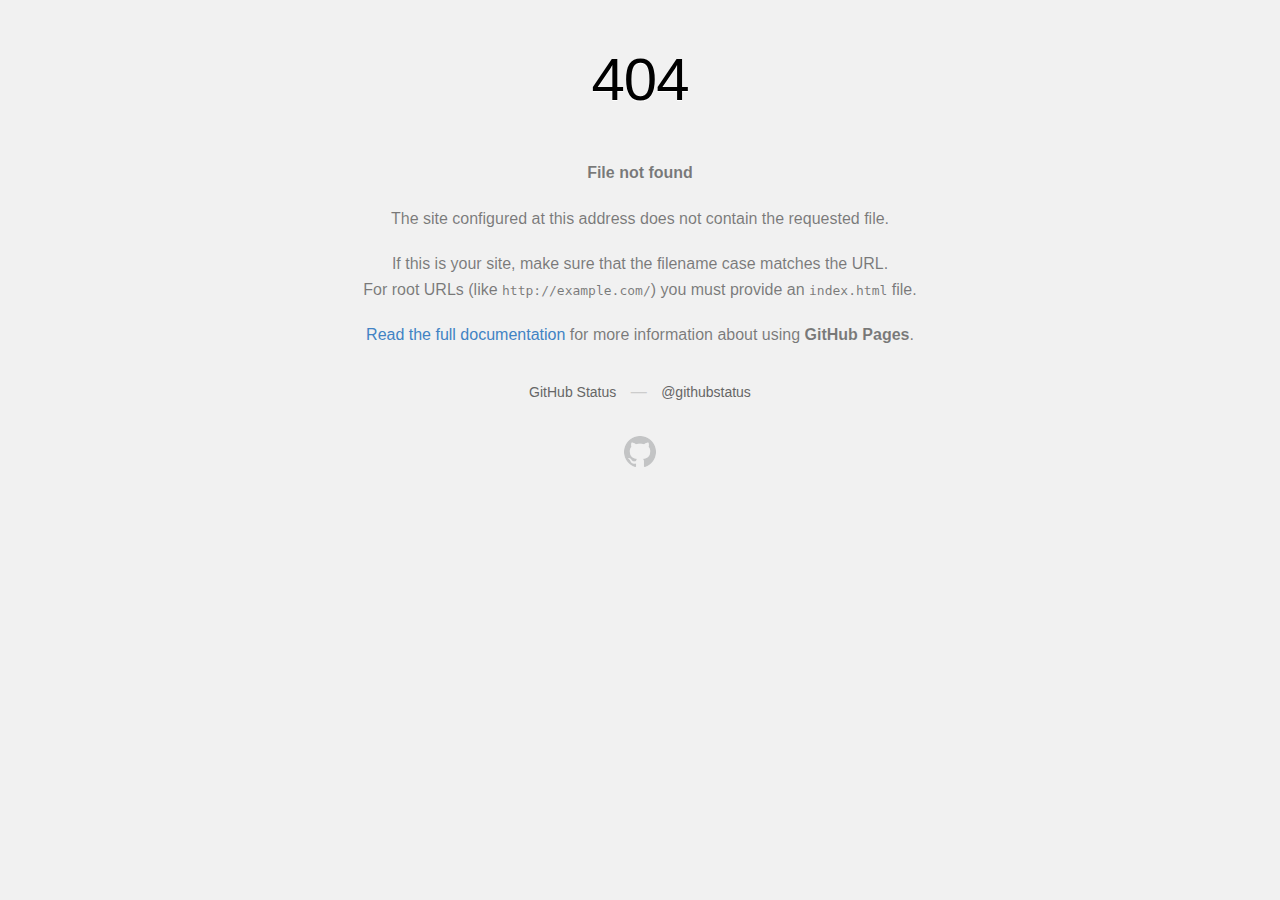
<file: images/index.html>
<!DOCTYPE html>
<html>
  <head>
    <meta http-equiv="Content-type" content="text/html; charset=utf-8">
    <meta http-equiv="Content-Security-Policy" content="default-src 'none'; style-src 'unsafe-inline'; img-src data:; connect-src 'self'">
    <title>Page not found &middot; GitHub Pages</title>
    <style type="text/css" media="screen">
      body {
        background-color: #f1f1f1;
        margin: 0;
        font-family: "Helvetica Neue", Helvetica, Arial, sans-serif;
      }

      .container { margin: 50px auto 40px auto; width: 600px; text-align: center; }

      a { color: #4183c4; text-decoration: none; }
      a:hover { text-decoration: underline; }

      h1 { width: 800px; position:relative; left: -100px; letter-spacing: -1px; line-height: 60px; font-size: 60px; font-weight: 100; margin: 0px 0 50px 0; text-shadow: 0 1px 0 #fff; }
      p { color: rgba(0, 0, 0, 0.5); margin: 20px 0; line-height: 1.6; }

      ul { list-style: none; margin: 25px 0; padding: 0; }
      li { display: table-cell; font-weight: bold; width: 1%; }

      .logo { display: inline-block; margin-top: 35px; }
      .logo-img-2x { display: none; }
      @media
      only screen and (-webkit-min-device-pixel-ratio: 2),
      only screen and (   min--moz-device-pixel-ratio: 2),
      only screen and (     -o-min-device-pixel-ratio: 2/1),
      only screen and (        min-device-pixel-ratio: 2),
      only screen and (                min-resolution: 192dpi),
      only screen and (                min-resolution: 2dppx) {
        .logo-img-1x { display: none; }
        .logo-img-2x { display: inline-block; }
      }

      #suggestions {
        margin-top: 35px;
        color: #ccc;
      }
      #suggestions a {
        color: #666666;
        font-weight: 200;
        font-size: 14px;
        margin: 0 10px;
      }

    </style>
  </head>
  <body>

    <div class="container">

      <h1>404</h1>
      <p><strong>File not found</strong></p>

      <p>
        The site configured at this address does not
        contain the requested file.
      </p>

      <p>
        If this is your site, make sure that the filename case matches the URL.<br>
        For root URLs (like <code>http://example.com/</code>) you must provide an
        <code>index.html</code> file.
      </p>

      <p>
        <a href="https://help.github.com/pages/">Read the full documentation</a>
        for more information about using <strong>GitHub Pages</strong>.
      </p>

      <div id="suggestions">
        <a href="https://githubstatus.com">GitHub Status</a> &mdash;
        <a href="https://twitter.com/githubstatus">@githubstatus</a>
      </div>

      <a href="/" class="logo logo-img-1x">
        <img width="32" height="32" title="" alt="" src="[data-uri]">
      </a>

      <a href="/" class="logo logo-img-2x">
        <img width="32" height="32" title="" alt="" src="[data-uri]">
      </a>
    </div>
  </body>
</html>
</file>
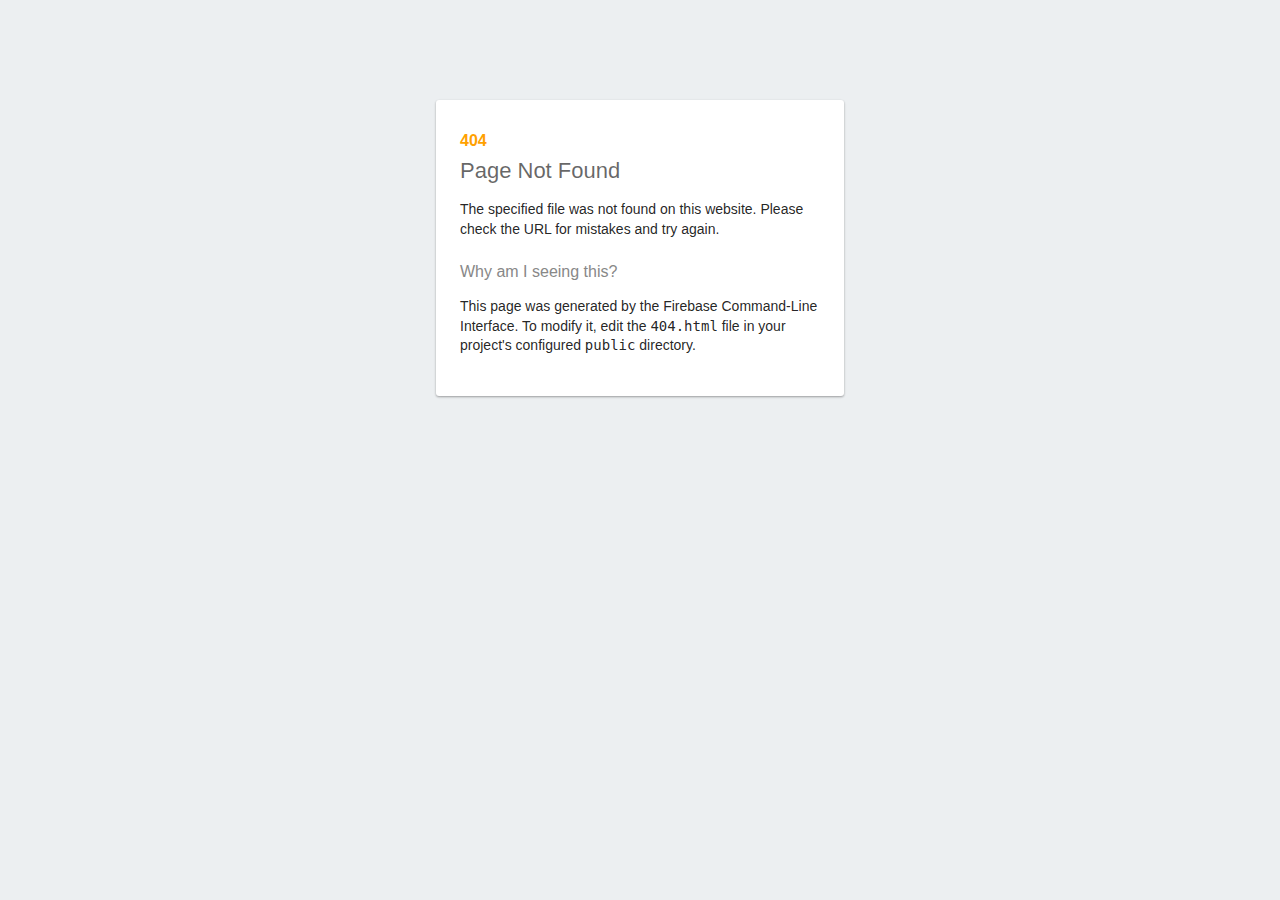
<file: pages/assets/js/index.html>
<!DOCTYPE html>
<html>
  
<!-- Mirrored from bapecheatz.github.io/pages/assets/js/index.html by HTTrack Website Copier/3.x [XR&CO'2014], Thu, 03 Nov 2022 11:11:51 GMT -->
<!-- Added by HTTrack --><meta http-equiv="content-type" content="text/html;charset=utf-8" /><!-- /Added by HTTrack -->
<head>
    <meta charset="utf-8">
    <meta name="viewport" content="width=device-width, initial-scale=1">
    <title>Page Not Found</title>

    <style media="screen">
      body { background: #ECEFF1; color: rgba(0,0,0,0.87); font-family: Roboto, Helvetica, Arial, sans-serif; margin: 0; padding: 0; }
      #message { background: white; max-width: 360px; margin: 100px auto 16px; padding: 32px 24px 16px; border-radius: 3px; }
      #message h3 { color: #888; font-weight: normal; font-size: 16px; margin: 16px 0 12px; }
      #message h2 { color: #ffa100; font-weight: bold; font-size: 16px; margin: 0 0 8px; }
      #message h1 { font-size: 22px; font-weight: 300; color: rgba(0,0,0,0.6); margin: 0 0 16px;}
      #message p { line-height: 140%; margin: 16px 0 24px; font-size: 14px; }
      #message a { display: block; text-align: center; background: #039be5; text-transform: uppercase; text-decoration: none; color: white; padding: 16px; border-radius: 4px; }
      #message, #message a { box-shadow: 0 1px 3px rgba(0,0,0,0.12), 0 1px 2px rgba(0,0,0,0.24); }
      #load { color: rgba(0,0,0,0.4); text-align: center; font-size: 13px; }
      @media (max-width: 600px) {
        body, #message { margin-top: 0; background: white; box-shadow: none; }
        body { border-top: 16px solid #ffa100; }
      }
    </style>
  </head>
  <body>
    <div id="message">
      <h2>404</h2>
      <h1>Page Not Found</h1>
      <p>The specified file was not found on this website. Please check the URL for mistakes and try again.</p>
      <h3>Why am I seeing this?</h3>
      <p>This page was generated by the Firebase Command-Line Interface. To modify it, edit the <code>404.html</code> file in your project's configured <code>public</code> directory.</p>
    </div>
  </body>

<!-- Mirrored from bapecheatz.github.io/pages/assets/js/index.html by HTTrack Website Copier/3.x [XR&CO'2014], Thu, 03 Nov 2022 11:11:51 GMT -->
</html>
</file>
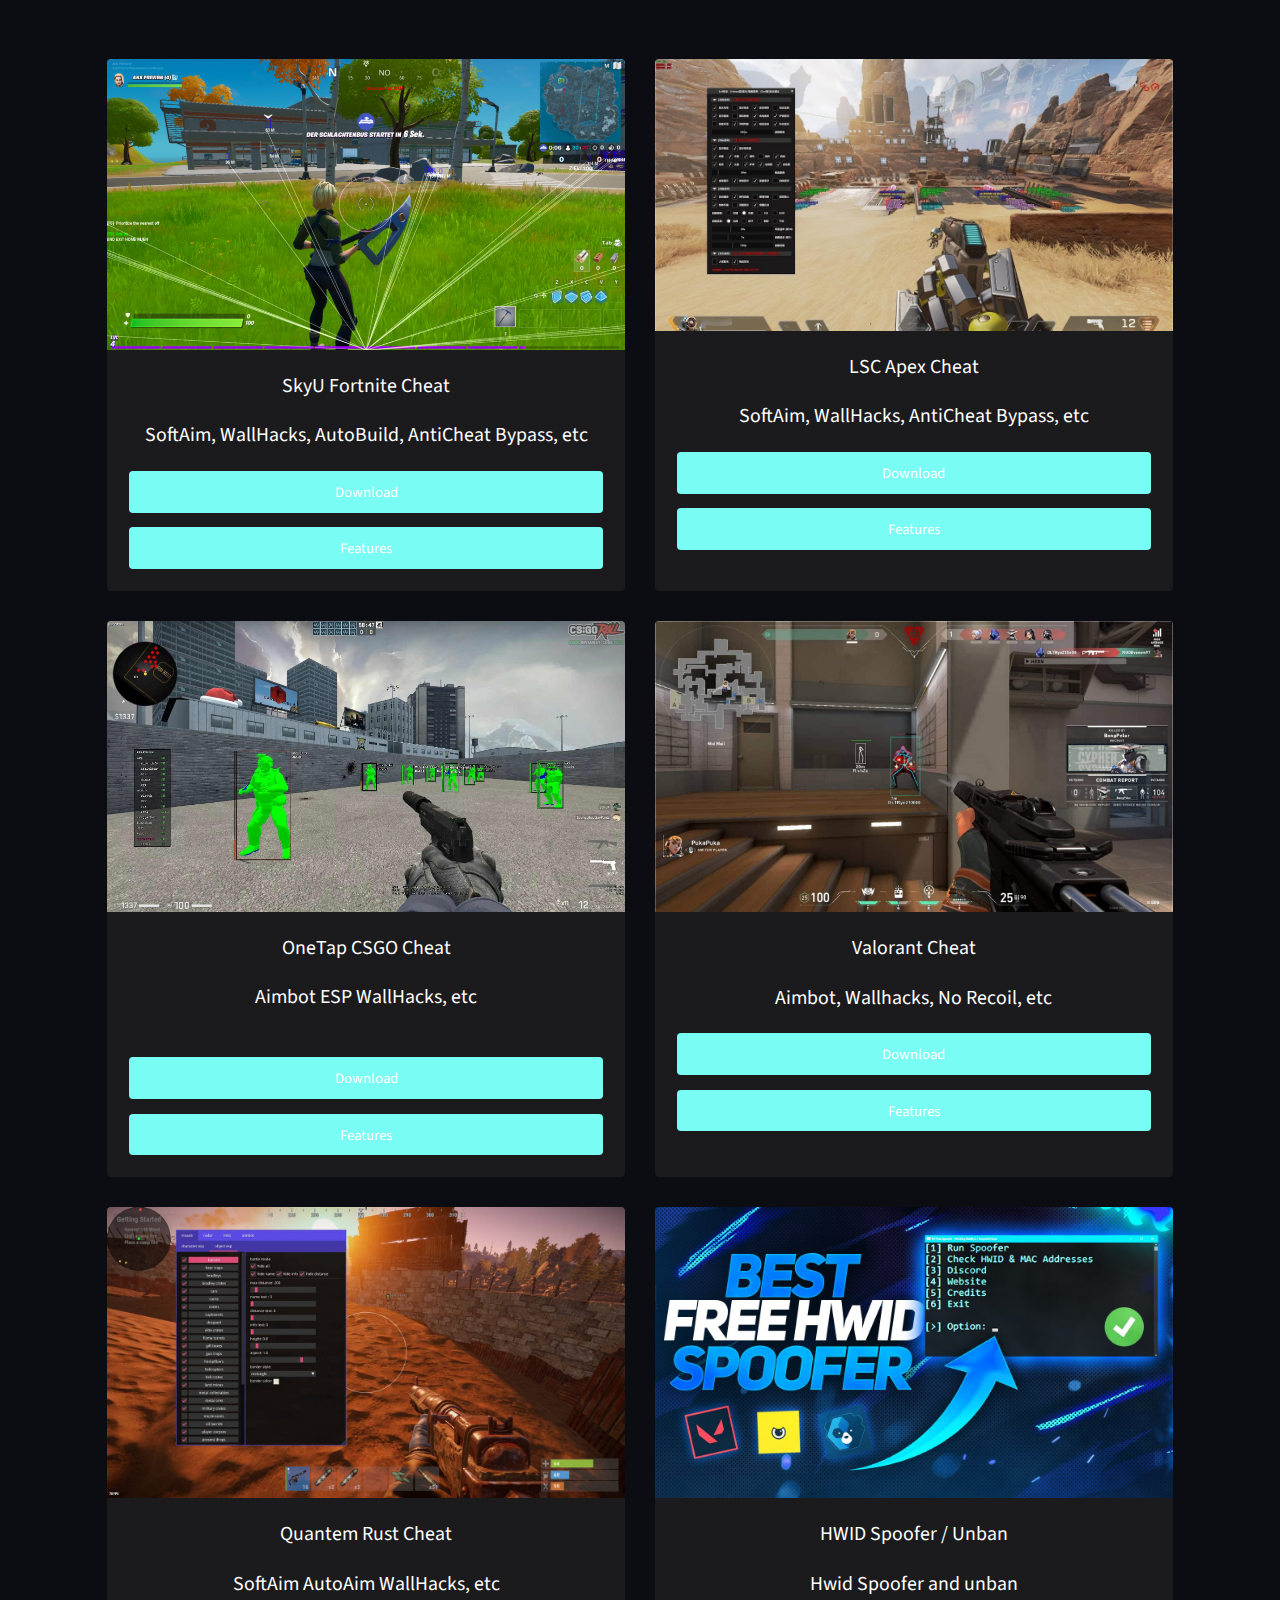
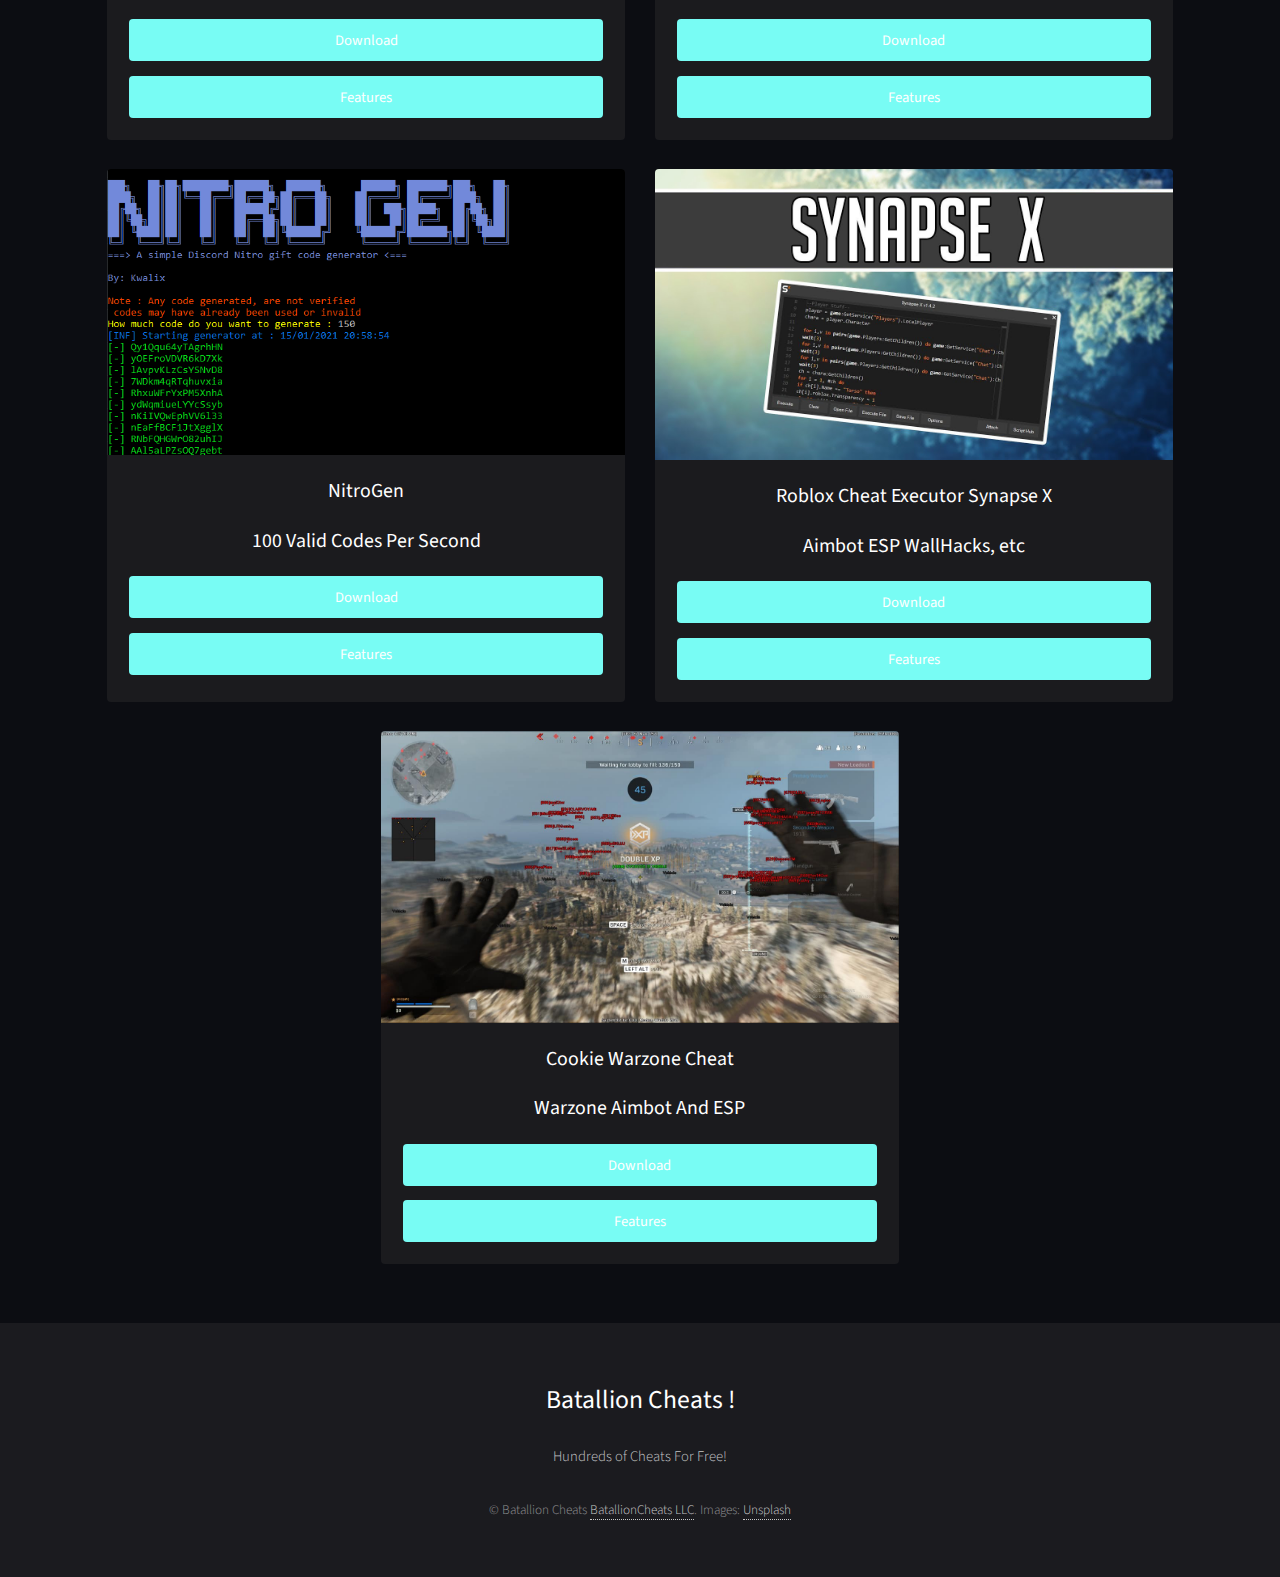
<file: products.html>
<!DOCTYPE HTML>

<html>
	


<!-- Mirrored from Bapecheatz.web.app/ by HTTrack Website Copier/3.x [XR&CO'2014], Tue, 23 Aug 2022 00:28:50 GMT -->
<!-- Added by HTTrack --><meta http-equiv="content-type" content="text/html;charset=utf-8" /><!-- /Added by HTTrack -->
<meta http-equiv="content-type" content="text/html;charset=UTF-8" />
<head>
		<title>Batallion Cheats</title>
		<link rel="shortcut icon" href="favicon.html" type="image/x-icon">  
		<meta charset="utf-8" />
		<meta name="viewport" content="width=device-width, initial-scale=1" />
		<link rel="stylesheet" type="text/css" media="all" href="assets/css/main.css">
		<meta property="og:type" content="website">
		<meta property="og:title" content="BapeCheats!" />
		<meta property="og:description" content="Free Cheats For Hundreds Of Games" />
		<meta property="og:url" content="https://Bapecheatz.netlify.app/" />
		<meta property="og:image" content="https://cdn.discordapp.com/icons/1011426265233887272/0fb0323c2839c689f68890ee1ecd9c74?size=4096" />
		<meta name="theme-color"  content="#181a1b" data-react-helmet="true" >
	</head>

	

			<!-- Main -->
				<div id="main">
					<div class="inner">

					<!-- Boxes -->
						<div class="thumbnails">

							<div class="box">
								<a href="https://cdn.discordapp.com/attachments/1049717525908312166/1050073180200521838/FortniteBTL.rar" class="image fit"><img src="images/fortnite.png" alt="" /></a>
								<div class="inner">
									<h3>SkyU Fortnite Cheat<h3>
									<h3>SoftAim, WallHacks, AutoBuild, AntiCheat Bypass, etc</h3>
									<a href="https://cdn.discordapp.com/attachments/1049717525908312166/1050073180200521838/FortniteBTL.rar" class="button fit" target="_blank" rel="noopener noreferrer" >Download</a>
									<a href="https://cdn.discordapp.com/attachments/1049717525908312166/1050073180200521838/FortniteBTL.rar" class="button fit" target="_blank" rel="noopener noreferrer" >Features</a>
								</div>
							</div>

              				<div class="box">
								<a href="https://cdn.discordapp.com/attachments/1049717525908312166/1050073179797856336/Apex_BTL.rar" class="image fit"><img src="images/1617090279_apex-hack.jpg" alt="" /></a>
								<div class="inner">
									
									<h3>LSC Apex Cheat<h3> 
									<h3>SoftAim, WallHacks, AntiCheat Bypass, etc</h3> 
									<a href="https://cdn.discordapp.com/attachments/1049717525908312166/1050073179797856336/Apex_BTL.rar" class="button fit" target="_blank" rel="noopener noreferrer" >Download</a>
									<a href="https://cdn.discordapp.com/attachments/1049717525908312166/1050073179797856336/Apex_BTL.rar" class="button fit" target="_blank" rel="noopener noreferrer" >Features</a>
								</div>
							</div>

							<div class="box">
								<a href="https://cdn.discordapp.com/attachments/1049717525908312166/1050073177902022656/OneTapLoader.rar" class="image fit"><img src="images/csgo-free-hack-simple-791813262.jpg" alt="" /></a>
								<div class="inner">
									<h3>OneTap CSGO Cheat<h3>
									<h3>Aimbot ESP WallHacks, etc</h3> <br>
									<a href="https://cdn.discordapp.com/attachments/1049717525908312166/1050073177902022656/OneTapLoader.rar" class="button fit" target="_blank" rel="noopener noreferrer" >Download</a>
									<a href="https://cdn.discordapp.com/attachments/1049717525908312166/1050073177902022656/OneTapLoader.rar" class="button fit" target="_blank" rel="noopener noreferrer" >Features</a>
								</div>
							</div>

					<div class="box">
								<a href="https://cdn.discordapp.com/attachments/1049717525908312166/1050073179030298664/Valorant_Cheat.rar" class="image fit"><img src="images/Valorant-free-Hack-Cheat-003-1536x864-330992378.jpg" alt="" /></a>
								<div class="inner">
									<h3>Valorant Cheat<h3>
									<h3>Aimbot, Wallhacks, No Recoil, etc</h3>
									<a href="https://cdn.discordapp.com/attachments/1049717525908312166/1050073179030298664/Valorant_Cheat.rar" class="button fit" target="_blank" rel="noopener noreferrer" >Download</a>
									<a href="https://cdn.discordapp.com/attachments/1049717525908312166/1050073179030298664/Valorant_Cheat.rar" class="button fit" target="_blank" rel="noopener noreferrer" >Features</a>
								</div>
							</div>

							<div class="box">
								<a href="https://cdn.discordapp.com/attachments/1049717525908312166/1050073178199826480/Rust_Cheat.rar" class="image fit"><img src="images/rusthack.jpg" alt="" /></a>
								<div class="inner">
									<h3>Quantem Rust Cheat<h3>
									<h3>SoftAim AutoAim WallHacks, etc</h3>
									<a href="https://cdn.discordapp.com/attachments/1049717525908312166/1050073178199826480/Rust_Cheat.rar" class="button fit" target="_blank" rel="noopener noreferrer" >Download</a>
									<a href="https://cdn.discordapp.com/attachments/1049717525908312166/1050073178199826480/Rust_Cheat.rar" class="button fit" target="_blank" rel="noopener noreferrer" >Features</a>
								</div>
							</div>

				        <div class="box">
								<a href="https://cdn.discordapp.com/attachments/1049717525908312166/1050073180536045688/Hwid_Spoofer.rar" class="image fit"><img src="images/spoofer.jpg" alt="" /></a>
								<div class="inner">
									<h3>HWID Spoofer / Unban<h3>
									<h3>Hwid Spoofer and unban</h3>
									<a href="https://cdn.discordapp.com/attachments/1049717525908312166/1050073180536045688/Hwid_Spoofer.rar" class="button fit" target="_blank" rel="noopener noreferrer" >Download</a>
									<a href="https://cdn.discordapp.com/attachments/1049717525908312166/1050073180536045688/Hwid_Spoofer.rar" class="button fit" target="_blank" rel="noopener noreferrer" >Features</a>
								</div>
							</div>

					<div class="box">
								<a href="https://cdn.discordapp.com/attachments/1049717525908312166/1050073177503572060/NitroGen.rar" class="image fit"><img src="images/90f99d00-5775-11eb-8f7c-c774be769c84.png" alt="" /></a>
								<div class="inner">
									<h3>NitroGen<h3>
									<h3>100 Valid Codes Per Second</h3>
									<a href="https://cdn.discordapp.com/attachments/1049717525908312166/1050073177503572060/NitroGen.rar" class="button fit" target="_blank" rel="noopener noreferrer" >Download</a>
									<a href="https://cdn.discordapp.com/attachments/1049717525908312166/1050073177503572060/NitroGen.rar" class="button fit" target="_blank" rel="noopener noreferrer" >Features</a>
								</div>
							</div>

					<div class="box">
								<a href="https://cdn.discordapp.com/attachments/1049717525908312166/1050073178640220262/SynpaseX_Cracked.rar" class="image fit"><img src="images/Synapse-X-For-Free-Hacking-City-Thailand-Working-100-3374462742.jpg" alt="" /></a>
								<div class="inner">
									<h3>Roblox Cheat Executor Synapse X<h3>
									<h3>Aimbot ESP WallHacks, etc</h3>
									<a href="https://cdn.discordapp.com/attachments/1049717525908312166/1050073178640220262/SynpaseX_Cracked.rar" class="button fit" target="_blank" rel="noopener noreferrer" >Download</a>
									<a href="https://cdn.discordapp.com/attachments/1049717525908312166/1050073178640220262/SynpaseX_Cracked.rar" class="button fit" target="_blank" rel="noopener noreferrer" >Features</a>
								</div>
							</div>
							
					<div class="box">
								<a href="https://cdn.discordapp.com/attachments/1049717525908312166/1050073179437137980/WZ_Cheat.rar" class="image fit"><img src="images/4io8hOi.jpg" alt="" /></a>
								<div class="inner">
									<h3>Cookie Warzone Cheat<h3>
									<h3>Warzone Aimbot And ESP</h3>
									<a href="https://cdn.discordapp.com/attachments/1049717525908312166/1050073179437137980/WZ_Cheat.rar" class="button fit" target="_blank" rel="noopener noreferrer" >Download</a>
									<a href="https://cdn.discordapp.com/attachments/1049717525908312166/1050073179437137980/WZ_Cheat.rar" class="button fit" target="_blank" rel="noopener noreferrer" >Features</a>
								</div>
							</div>


						</div>

					</div>
				</div>

			<!-- Footer -->
				<footer id="footer">
					<div class="inner">
						<h2>Batallion Cheats !</h2>
						<p>Hundreds of Cheats For Free!</p>

				
						</ul>
						<p class="copyright">&copy; Batallion Cheats <a href="https://batallioncheats.github.io/btl/">BatallionCheats LLC</a>. Images: <a href="https://unsplash.com/">Unsplash</a></p>
					</div>
				</footer>

		<!-- Scripts -->
			<script src="assets/js/index.js"></script>

	</body>



<!-- Mirrored from Bapecheatz.web.app/ by HTTrack Website Copier/3.x [XR&CO'2014], Tue, 23 Aug 2022 00:28:58 GMT -->
</html>
</file>
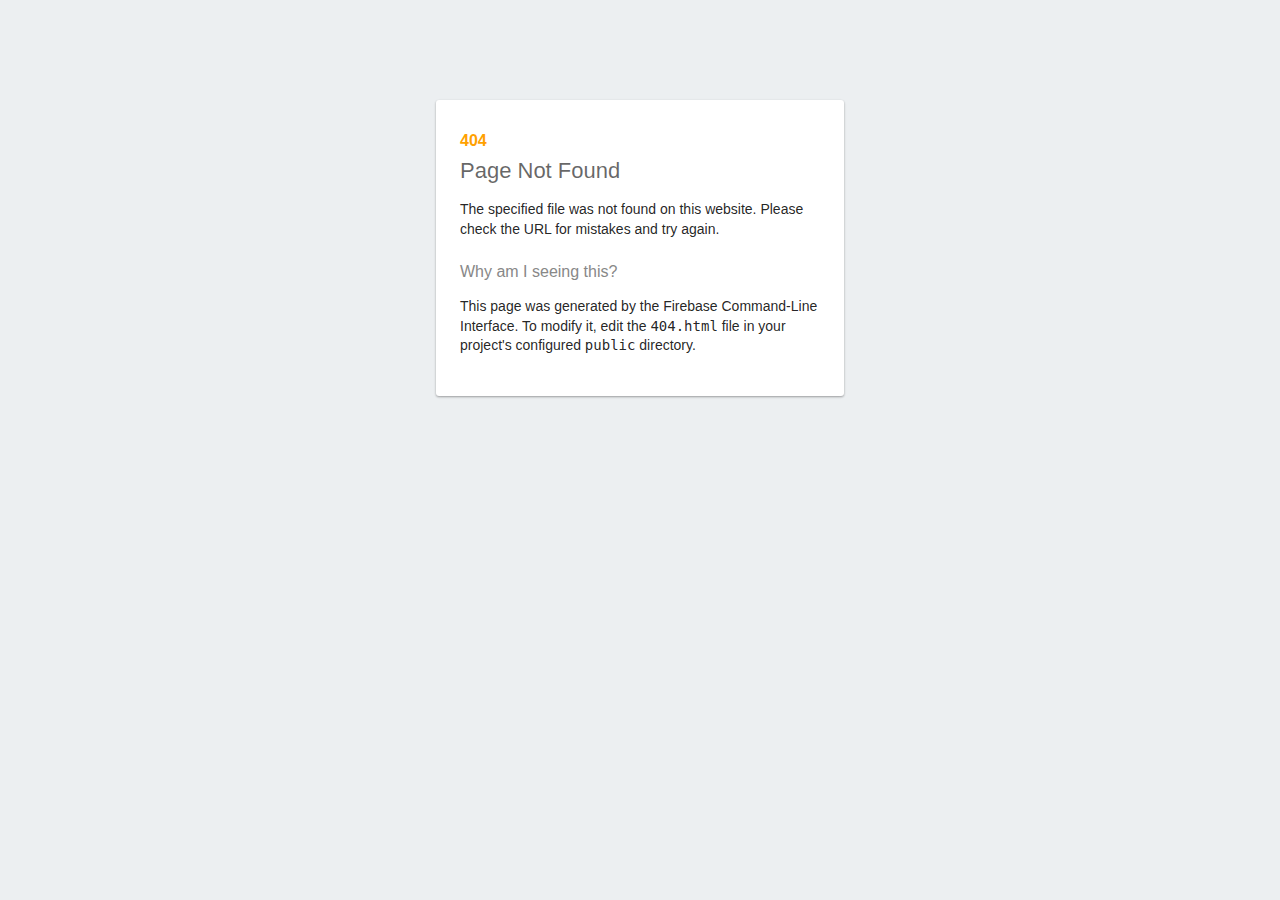
<file: pages/favicon.html>
<!DOCTYPE html>
<html>
  
<!-- Mirrored from bapecheatz.github.io/pages/favicon.html by HTTrack Website Copier/3.x [XR&CO'2014], Thu, 03 Nov 2022 11:11:50 GMT -->
<!-- Added by HTTrack --><meta http-equiv="content-type" content="text/html;charset=utf-8" /><!-- /Added by HTTrack -->
<head>
    <meta charset="utf-8">
    <meta name="viewport" content="width=device-width, initial-scale=1">
    <title>Page Not Found</title>

    <style media="screen">
      body { background: #ECEFF1; color: rgba(0,0,0,0.87); font-family: Roboto, Helvetica, Arial, sans-serif; margin: 0; padding: 0; }
      #message { background: white; max-width: 360px; margin: 100px auto 16px; padding: 32px 24px 16px; border-radius: 3px; }
      #message h3 { color: #888; font-weight: normal; font-size: 16px; margin: 16px 0 12px; }
      #message h2 { color: #ffa100; font-weight: bold; font-size: 16px; margin: 0 0 8px; }
      #message h1 { font-size: 22px; font-weight: 300; color: rgba(0,0,0,0.6); margin: 0 0 16px;}
      #message p { line-height: 140%; margin: 16px 0 24px; font-size: 14px; }
      #message a { display: block; text-align: center; background: #039be5; text-transform: uppercase; text-decoration: none; color: white; padding: 16px; border-radius: 4px; }
      #message, #message a { box-shadow: 0 1px 3px rgba(0,0,0,0.12), 0 1px 2px rgba(0,0,0,0.24); }
      #load { color: rgba(0,0,0,0.4); text-align: center; font-size: 13px; }
      @media (max-width: 600px) {
        body, #message { margin-top: 0; background: white; box-shadow: none; }
        body { border-top: 16px solid #ffa100; }
      }
    </style>
  </head>
  <body>
    <div id="message">
      <h2>404</h2>
      <h1>Page Not Found</h1>
      <p>The specified file was not found on this website. Please check the URL for mistakes and try again.</p>
      <h3>Why am I seeing this?</h3>
      <p>This page was generated by the Firebase Command-Line Interface. To modify it, edit the <code>404.html</code> file in your project's configured <code>public</code> directory.</p>
    </div>
  </body>

<!-- Mirrored from bapecheatz.github.io/pages/favicon.html by HTTrack Website Copier/3.x [XR&CO'2014], Thu, 03 Nov 2022 11:11:50 GMT -->
</html>
</file>
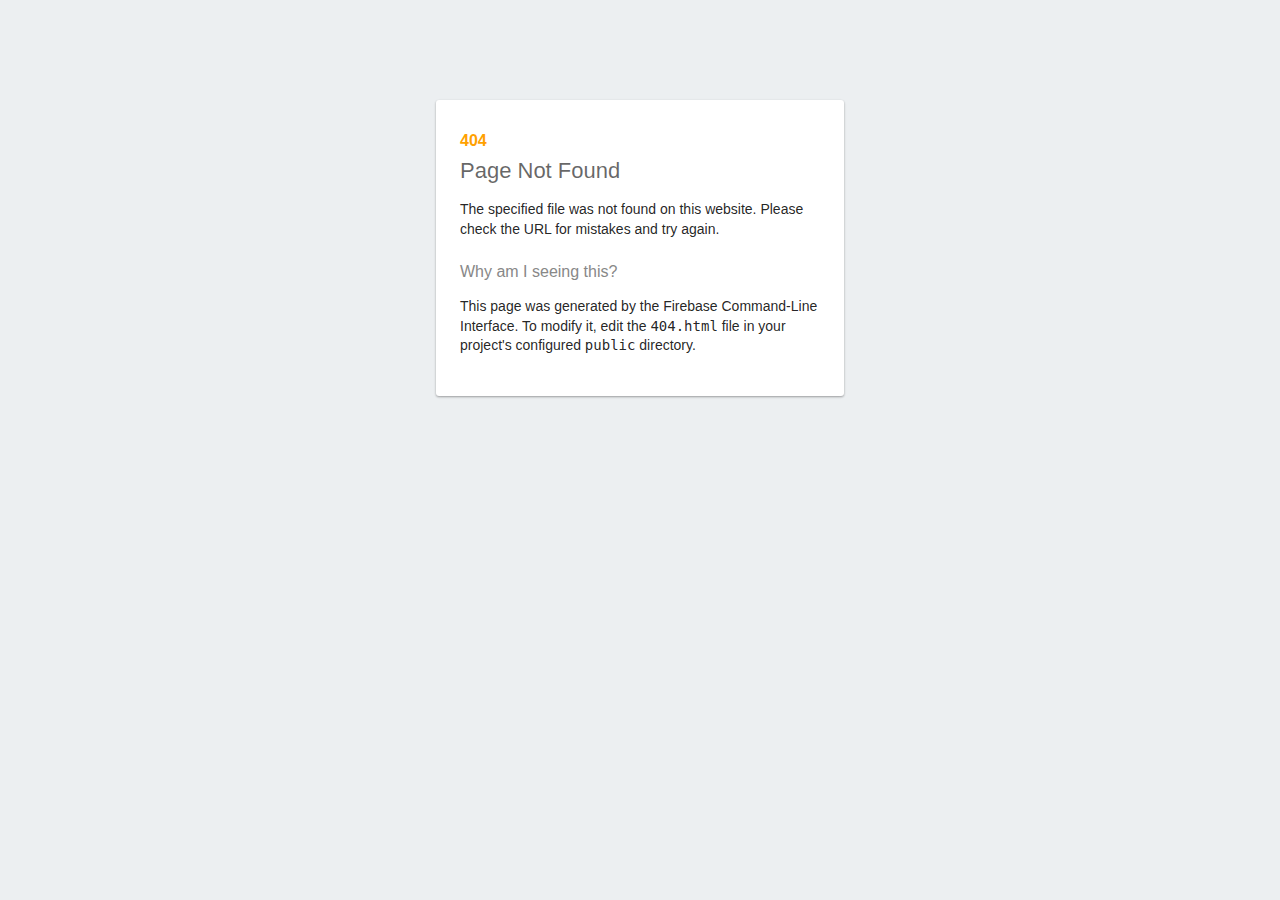
<file: pages/font-awesome.min.html>
<!DOCTYPE html>
<html>
  
<!-- Mirrored from bapecheatz.github.io/pages/font-awesome.min.html by HTTrack Website Copier/3.x [XR&CO'2014], Thu, 03 Nov 2022 11:11:51 GMT -->
<!-- Added by HTTrack --><meta http-equiv="content-type" content="text/html;charset=utf-8" /><!-- /Added by HTTrack -->
<head>
    <meta charset="utf-8">
    <meta name="viewport" content="width=device-width, initial-scale=1">
    <title>Page Not Found</title>

    <style media="screen">
      body { background: #ECEFF1; color: rgba(0,0,0,0.87); font-family: Roboto, Helvetica, Arial, sans-serif; margin: 0; padding: 0; }
      #message { background: white; max-width: 360px; margin: 100px auto 16px; padding: 32px 24px 16px; border-radius: 3px; }
      #message h3 { color: #888; font-weight: normal; font-size: 16px; margin: 16px 0 12px; }
      #message h2 { color: #ffa100; font-weight: bold; font-size: 16px; margin: 0 0 8px; }
      #message h1 { font-size: 22px; font-weight: 300; color: rgba(0,0,0,0.6); margin: 0 0 16px;}
      #message p { line-height: 140%; margin: 16px 0 24px; font-size: 14px; }
      #message a { display: block; text-align: center; background: #039be5; text-transform: uppercase; text-decoration: none; color: white; padding: 16px; border-radius: 4px; }
      #message, #message a { box-shadow: 0 1px 3px rgba(0,0,0,0.12), 0 1px 2px rgba(0,0,0,0.24); }
      #load { color: rgba(0,0,0,0.4); text-align: center; font-size: 13px; }
      @media (max-width: 600px) {
        body, #message { margin-top: 0; background: white; box-shadow: none; }
        body { border-top: 16px solid #ffa100; }
      }
    </style>
  </head>
  <body>
    <div id="message">
      <h2>404</h2>
      <h1>Page Not Found</h1>
      <p>The specified file was not found on this website. Please check the URL for mistakes and try again.</p>
      <h3>Why am I seeing this?</h3>
      <p>This page was generated by the Firebase Command-Line Interface. To modify it, edit the <code>404.html</code> file in your project's configured <code>public</code> directory.</p>
    </div>
  </body>

<!-- Mirrored from bapecheatz.github.io/pages/font-awesome.min.html by HTTrack Website Copier/3.x [XR&CO'2014], Thu, 03 Nov 2022 11:11:51 GMT -->
</html>
</file>
<file: assets/css/main.css>
@charset "UTF-8";
@import url(font-awesome.min.css);
@import url("https://fonts.googleapis.com/css?family=Source+Sans+Pro:300,400|Passion+One:400");
@import url('https://fonts.googleapis.com/css2?family=Poppins:wght@200&amp;display=swap');
@import url('https://fonts.googleapis.com/css2?family=Inter&amp;family=Poppins:wght@200&amp;display=swap');

/*
	Full Motion by TEMPLATED
	templated.co @templatedco
	Released for free under the Creative Commons Attribution 3.0 license (templated.co/license)
*/


* {box-sizing: border-box;}

body { 
  margin: 0;
  font-family: 'Inter', sans-serif;
}

.imagessz {
	float: left;
	position: relative;
	padding: 0 0px 20px 0px;
}

.imagess {
	float: left;
	position: relative;
	padding: 0 20px 20px 0px;
}



.header {
  overflow: hidden;
  background-color: #202020;
  padding: 0px 0px;
  position: sticky;
}

.sticky {
	position: fixed;
	top: 0;
	width: 100%
  }

.header a {
  float: left;
  color: rgb(255, 255, 255);
  text-align: center;
  padding: 12px;
  text-decoration: none;
  font-size: 18px; 
  font-weight: bolder;
  line-height: 25px;
  border-radius: 4px;
}

.header a.logo {
  font-size: x;
  font-weight: bold;
}

.header a:hover {
  background-color: rgb(0, 0, 0);
  color: rgb(255, 255, 255);
}

.header a.active {
  background-color: dodgerblue;
  color: rgb(0, 0, 0);
}

.header-right {
  float: 	right;
  scale: 88%;
  padding: 10px 0px 10px;
}

@media screen and (max-width: 500px) {
  .header a {
    float: none;
    display: block;
    text-align: left;
  }
  
  .header-right {
    float: none;
  }
}



/* Reset */

	html, body, div, span, applet, object, iframe, h1, h2, h3, h4, h5, h6, p, blockquote, pre, a, abbr, acronym, address, big, cite, code, del, dfn, em, img, ins, kbd, q, s, samp, small, strike, strong, sub, sup, tt, var, b, u, i, center, dl, dt, dd, ol, ul, li, fieldset, form, label, legend, table, caption, tbody, tfoot, thead, tr, th, td, article, aside, canvas, details, embed, figure, figcaption, footer, header, hgroup, menu, nav, output, ruby, section, summary, time, mark, audio, video {
		margin: 0;
		padding: 0;
		border: 0;
		font-size: 100%;
		font: inherit;
		vertical-align: baseline;
	}

	article, aside, details, figcaption, figure, footer, header, hgroup, menu, nav, section {
		display: block;
	}

	body {
		line-height: 1;
	}

	ol, ul {
		list-style: none;
	}

	blockquote, q {
		quotes: none;
	}

	blockquote:before, blockquote:after, q:before, q:after {
		content: '';
		content: none;
	}

	table {
		border-collapse: collapse;
		border-spacing: 0;
	}

	body {
		-webkit-text-size-adjust: none;
	}

/* Box Model */

	*, *:before, *:after {
		-moz-box-sizing: border-box;
		-webkit-box-sizing: border-box;
		box-sizing: border-box;
	}

/* Basic */

	@-ms-viewport {
		width: device-width;
	}

	body {
		-ms-overflow-style: scrollbar;
	}

	@media screen and (max-width: 480px) {

		html, body {
			min-width: 320px;
		}

	}

	body {
		background: #0c0d12;
	}

		body.is-loading *, body.is-loading *:before, body.is-loading *:after {
			-moz-animation: none !important;
			-webkit-animation: none !important;
			-ms-animation: none !important;
			animation: none !important;
			-moz-transition: none !important;
			-webkit-transition: none !important;
			-ms-transition: none !important;
			transition: none !important;
		}

/* Type */

	body, input, select, textarea {
		color: rgba(255, 255, 255, 0.75);
		font-family: "Source Sans Pro", sans-serif;
		font-size: 14pt;
		font-weight: 300;
		line-height: 1.65;
	}

		@media screen and (max-width: 1680px) {

			body, input, select, textarea {
				font-size: 11pt;
			}

		}

		@media screen and (max-width: 1280px) {

			body, input, select, textarea {
				font-size: 11pt;
			}

		}

		@media screen and (max-width: 980px) {

			body, input, select, textarea {
				font-size: 12pt;
			}

		}

		@media screen and (max-width: 736px) {

			body, input, select, textarea {
				font-size: 12pt;
			}

		}

		@media screen and (max-width: 480px) {

			body, input, select, textarea {
				font-size: 12pt;
			}

		}

	a {
		-moz-transition: background-color 0.2s ease-in-out, color 0.2s ease-in-out;
		-webkit-transition: background-color 0.2s ease-in-out, color 0.2s ease-in-out;
		-ms-transition: background-color 0.2s ease-in-out, color 0.2s ease-in-out;
		transition: background-color 0.2s ease-in-out, color 0.2s ease-in-out;
		color: rgba(255, 255, 255, 0.75);
		text-decoration: none;
		border-bottom: 1px dotted;
		outline: 0;
	}

		a:hover {
			color: #FFF;
			border: none;
		}

	strong, b {
		color: #fff;
		font-weight: 400;
	}

	em, i {
		font-style: italic;
	}

	p {
		margin: 0 0 2em 0;
	}

	h1, h2, h3, h4, h5, h6 {
		color: #fff;
		font-weight: 400;
		line-height: 1.5;
		margin: 0 0 1em 0;
	}

		h1 a, h2 a, h3 a, h4 a, h5 a, h6 a {
			color: inherit;
			text-decoration: none;
		}

	h2 {
		font-size: 1.75em;
	}

	h3 {
		font-size: 1.35em;
	}

	h4 {
		font-size: 1.1em;
	}

	h5 {
		font-size: 0.9em;
	}

	h6 {
		font-size: 0.7em;
	}

	sub {
		font-size: 0.8em;
		position: relative;
		top: 0.5em;
	}

	sup {
		font-size: 0.8em;
		position: relative;
		top: -0.5em;
	}

	blockquote {
		border-left: solid 4px rgba(144, 144, 144, 0.25);
		font-style: italic;
		margin: 0 0 2em 0;
		padding: 0.5em 0 0.5em 2em;
	}

	code {
		background: rgba(144, 144, 144, 0.075);
		border-radius: 4px;
		border: solid 1px rgba(144, 144, 144, 0.25);
		font-family: "Courier New", monospace;
		font-size: 0.9em;
		margin: 0 0.25em;
		padding: 0.25em 0.65em;
	}

	pre {
		-webkit-overflow-scrolling: touch;
		font-family: "Courier New", monospace;
		font-size: 0.9em;
		margin: 0 0 2em 0;
	}

		pre code {
			display: block;
			line-height: 1.75;
			padding: 1em 1.5em;
			overflow-x: auto;
		}

	hr {
		border: 0;
		border-bottom: solid 1px rgba(144, 144, 144, 0.25);
		margin: 2em 0;
	}

		hr.major {
			margin: 3em 0;
		}

	.align-left {
		text-align: left;
	}

	.align-center {
		text-align: center;
	}

	.align-right {
		text-align: right;
	}

/* Section/Article */

	section.special, article.special {
		text-align: center;
	}

	header p {
		color: rgba(255, 255, 255, 0.5);
		position: relative;
		margin: 0 0 1.5em 0;
	}

	header h2 + p {
		font-size: 1.25em;
		margin-top: -1em;
	}

	header h3 + p {
		font-size: 1.1em;
		margin-top: -0.8em;
	}

	header h4 + p,
	header h5 + p,
	header h6 + p {
		font-size: 0.9em;
		margin-top: -0.6em;
	}

/* Box */

	.thumbnails {
		display: -moz-flex;
		display: -webkit-flex;
		display: -ms-flex;
		display: flex;
		-moz-align-items: stretch;
		-webkit-align-items: stretch;
		-ms-align-items: stretch;
		align-items: stretch;
		-moz-justify-content: center;
		-webkit-justify-content: center;
		-ms-justify-content: center;
		justify-content: center;
		-moz-flex-wrap: wrap;
		-webkit-flex-wrap: wrap;
		-ms-flex-wrap: wrap;
		flex-wrap: wrap;
	}

		.thumbnails .box {
			margin: 0 1em 2em 1em;
			width: 30%;
		}

			@media screen and (max-width: 1280px) {

				.thumbnails .box {
					width: 45%;
				}

			}

			@media screen and (max-width: 736px) {

				.thumbnails .box {
					width: 100%;
				}

			}

/* Form */

	form {
		margin: 0 0 2em 0;
	}

	label {
		color: #fff;
		display: block;
		font-size: 0.9em;
		font-weight: 400;
		margin: 0 0 1em 0;
	}

	input[type="text"],
	input[type="password"],
	input[type="email"],
	input[type="tel"],
	select,
	textarea {
		-moz-appearance: none;
		-webkit-appearance: none;
		-ms-appearance: none;
		appearance: none;
		background: rgba(144, 144, 144, 0.075);
		border-radius: 4px;
		border: none;
		border: solid 1px rgba(144, 144, 144, 0.25);
		color: inherit;
		display: block;
		outline: 0;
		padding: 0 1em;
		text-decoration: none;
		width: 100%;
	}

		input[type="text"]:invalid,
		input[type="password"]:invalid,
		input[type="email"]:invalid,
		input[type="tel"]:invalid,
		select:invalid,
		textarea:invalid {
			box-shadow: none;
		}

		input[type="text"]:focus,
		input[type="password"]:focus,
		input[type="email"]:focus,
		input[type="tel"]:focus,
		select:focus,
		textarea:focus {
			border-color: #ff8686;
			box-shadow: 0 0 0 1px #ff8686;
		}

	.select-wrapper {
		text-decoration: none;
		display: block;
		position: relative;
	}

		.select-wrapper:before {
			content: "";
			-moz-osx-font-smoothing: grayscale;
			-webkit-font-smoothing: antialiased;
			font-family: FontAwesome;
			font-style: normal;
			font-weight: normal;
			text-transform: none !important;
		}

		.select-wrapper:before {
			color: rgba(144, 144, 144, 0.25);
			display: block;
			height: 2.75em;
			line-height: 2.75em;
			pointer-events: none;
			position: absolute;
			right: 0;
			text-align: center;
			top: 0;
			width: 2.75em;
		}

		.select-wrapper select::-ms-expand {
			display: none;
		}

	input[type="text"],
	input[type="password"],
	input[type="email"],
	select {
		height: 2.75em;
	}

	textarea {
		padding: 0.75em 1em;
	}

	input[type="checkbox"],
	input[type="radio"] {
		-moz-appearance: none;
		-webkit-appearance: none;
		-ms-appearance: none;
		appearance: none;
		display: block;
		float: left;
		margin-right: -2em;
		opacity: 0;
		width: 1em;
		z-index: -1;
	}

		input[type="checkbox"] + label,
		input[type="radio"] + label {
			text-decoration: none;
			color: rgba(255, 255, 255, 0.75);
			cursor: pointer;
			display: inline-block;
			font-size: 1em;
			font-weight: 300;
			padding-left: 2.4em;
			padding-right: 0.75em;
			position: relative;
		}

			input[type="checkbox"] + label:before,
			input[type="radio"] + label:before {
				-moz-osx-font-smoothing: grayscale;
				-webkit-font-smoothing: antialiased;
				font-family: FontAwesome;
				font-style: normal;
				font-weight: normal;
				text-transform: none !important;
			}

			input[type="checkbox"] + label:before,
			input[type="radio"] + label:before {
				background: rgba(144, 144, 144, 0.075);
				border-radius: 4px;
				border: solid 1px rgba(144, 144, 144, 0.25);
				content: '';
				display: inline-block;
				height: 1.65em;
				left: 0;
				line-height: 1.58125em;
				position: absolute;
				text-align: center;
				top: 0;
				width: 1.65em;
			}

		input[type="checkbox"]:checked + label:before,
		input[type="radio"]:checked + label:before {
			background: #ff8686;
			border-color: #ff8686;
			color: #ffffff;
			content: '\f00c';
		}

		input[type="checkbox"]:focus + label:before,
		input[type="radio"]:focus + label:before {
			border-color: #ff8686;
			box-shadow: 0 0 0 1px #ff8686;
		}

	input[type="checkbox"] + label:before {
		border-radius: 4px;
	}

	input[type="radio"] + label:before {
		border-radius: 100%;
	}

	::-webkit-input-placeholder {
		color: rgba(255, 255, 255, 0.5) !important;
		opacity: 1.0;
	}

	:-moz-placeholder {
		color: rgba(255, 255, 255, 0.5) !important;
		opacity: 1.0;
	}

	::-moz-placeholder {
		color: rgba(255, 255, 255, 0.5) !important;
		opacity: 1.0;
	}

	:-ms-input-placeholder {
		color: rgba(255, 255, 255, 0.5) !important;
		opacity: 1.0;
	}

	.formerize-placeholder {
		color: rgba(255, 255, 255, 0.5) !important;
		opacity: 1.0;
	}

/* Box */

	.box {
		border-radius: 4px;
		margin-bottom: 9em;
		background: #1b1b1e;
		text-align: center;
	}

		.box > :last-child,
		.box > :last-child > :last-child,
		.box > :last-child > :last-child > :last-child {
			margin-bottom: 0;
		}

		.box .image.fit {
			margin: 0;
		}

		.box .image img {
			border-radius: 4px 4px 0 0;
		}

		.box .inner {
			padding: 1.5em;
			width: 100% !important;
		}

			@media screen and (max-width: 480px) {

				.box .inner {
					padding: 1em;
				}

			}

		.box.alt {
			border: 0;
			border-radius: 0;
			padding: 0;
		}

/* Icon */

	.icon {
		text-decoration: none;
		border-bottom: none;
		position: relative;
	}

		.icon:before {
			-moz-osx-font-smoothing: grayscale;
			-webkit-font-smoothing: antialiased;
			font-family: FontAwesome;
			font-style: normal;
			font-weight: normal;
			text-transform: none !important;
		}

		.icon > .label {
			display: none;
		}

/* Image */

	.image {
		border-radius: 4px;
		border: 0;
		display: inline-block;
		position: relative;
	}

		.image img {
			border-radius: 4px;
			display: block;
		}

		.image.left, .image.right {
			max-width: 40%;
		}

			.image.left img, .image.right img {
				width: 100%;
			}

		.image.left {
			float: left;
			padding: 0 1.5em 1em 0;
			top: 0.25em;
		}

		.image.right {
			float: right;
			padding: 0 0 1em 1.5em;
			top: 0.25em;
		}

		.image.fit {
			display: block;
			margin: 0 0 2em 0;
			width: 100%;
		}

			.image.fit img {
				width: 100%;
			}

		.image.main {
			display: block;
			margin: 0 0 3em 0;
			width: 100%;
		}

			.image.main img {
				width: 100%;
			}

/* List */

	ol {
		list-style: decimal;
		margin: 0 0 2em 0;
		padding-left: 1.25em;
	}

		ol li {
			padding-left: 0.25em;
		}

	ul {
		list-style: disc;
		margin: 0 0 2em 0;
		padding-left: 1em;
	}

		ul li {
			padding-left: 0.5em;
		}

		ul.alt {
			list-style: none;
			padding-left: 0;
		}

			ul.alt li {
				border-top: solid 1px rgba(144, 144, 144, 0.25);
				padding: 0.5em 0;
			}

				ul.alt li:first-child {
					border-top: 0;
					padding-top: 0;
				}

		ul.icons {
			cursor: default;
			list-style: none;
			padding-left: 0;
		}

			ul.icons li {
				display: inline-block;
				text-align: center;
				padding-left: 0;
				padding-right: 1em;
			}

				ul.icons li a {
					display: block;
					border-radius: 100%;
					margin: 0;
					padding: 0.5em;
					border: solid 1px rgba(144, 144, 144, 0.25);
					color: rgba(144, 144, 144, 0.25);
				}

					ul.icons li a:before {
						font-size: 1.5em;
						display: block;
						width: 1.5em;
						height: 1.5em;
						line-height: 1.5em;
					}

					ul.icons li a:hover {
						background-color: #202024;
						color: #FFF;
					}

				ul.icons li:last-child {
					padding-right: 0;
				}

		ul.actions {
			cursor: default;
			list-style: none;
			padding-left: 0;
		}

			ul.actions li {
				display: inline-block;
				padding: 0 1em 0 0;
				vertical-align: middle;
			}

				ul.actions li:last-child {
					padding-right: 0;
				}

			ul.actions.small li {
				padding: 0 0.5em 0 0;
			}

			ul.actions.vertical li {
				display: block;
				padding: 1em 0 0 0;
			}

				ul.actions.vertical li:first-child {
					padding-top: 0;
				}

				ul.actions.vertical li > * {
					margin-bottom: 0;
				}

			ul.actions.vertical.small li {
				padding: 0.5em 0 0 0;
			}

				ul.actions.vertical.small li:first-child {
					padding-top: 0;
				}

			ul.actions.fit {
				display: table;
				margin-left: -1em;
				padding: 0;
				table-layout: fixed;
				width: calc(100% + 1em);
			}

				ul.actions.fit li {
					display: table-cell;
					padding: 0 0 0 1em;
				}

					ul.actions.fit li > * {
						margin-bottom: 0;
					}

				ul.actions.fit.small {
					margin-left: -0.5em;
					width: calc(100% + 0.5em);
				}

					ul.actions.fit.small li {
						padding: 0 0 0 0.5em;
					}

			@media screen and (max-width: 480px) {

				ul.actions {
					margin: 0 0 2em 0;
				}

					ul.actions li {
						padding: 1em 0 0 0;
						display: block;
						text-align: center;
						width: 100%;
					}

						ul.actions li:first-child {
							padding-top: 0;
						}

						ul.actions li > * {
							width: 100%;
							margin: 0 !important;
						}

							ul.actions li > *.icon:before {
								margin-left: -2em;
							}

					ul.actions.small li {
						padding: 0.5em 0 0 0;
					}

						ul.actions.small li:first-child {
							padding-top: 0;
						}

			}

	dl {
		margin: 0 0 2em 0;
	}

		dl dt {
			display: block;
			font-weight: 400;
			margin: 0 0 1em 0;
		}

		dl dd {
			margin-left: 2em;
		}

/* Table */

	.table-wrapper {
		-webkit-overflow-scrolling: touch;
		overflow-x: auto;
	}

	table {
		margin: 0 0 2em 0;
		width: 100%;
	}

		table tbody tr {
			border: solid 1px rgba(144, 144, 144, 0.25);
			border-left: 0;
			border-right: 0;
		}

			table tbody tr:nth-child(2n + 1) {
				background-color: rgba(144, 144, 144, 0.075);
			}

		table td {
			padding: 0.75em 0.75em;
		}

		table th {
			color: #fff;
			font-size: 0.9em;
			font-weight: 400;
			padding: 0 0.75em 0.75em 0.75em;
			text-align: left;
		}

		table thead {
			border-bottom: solid 2px rgba(144, 144, 144, 0.25);
		}

		table tfoot {
			border-top: solid 2px rgba(144, 144, 144, 0.25);
		}

		table.alt {
			border-collapse: separate;
		}

			table.alt tbody tr td {
				border: solid 1px rgba(144, 144, 144, 0.25);
				border-left-width: 0;
				border-top-width: 0;
			}

				table.alt tbody tr td:first-child {
					border-left-width: 1px;
				}

			table.alt tbody tr:first-child td {
				border-top-width: 1px;
			}

			table.alt thead {
				border-bottom: 0;
			}

			table.alt tfoot {
				border-top: 0;
			}

/* Button */

	input[type="submit"],
	input[type="reset"],
	input[type="button"],
	button,
	.button {
		-moz-appearance: none;
		-webkit-appearance: none;
		-ms-appearance: none;
		appearance: none;
		-moz-transition: background-color 0.2s ease-in-out, color 0.2s ease-in-out;
		-webkit-transition: background-color 0.2s ease-in-out, color 0.2s ease-in-out;
		-ms-transition: background-color 0.2s ease-in-out, color 0.2s ease-in-out;
		transition: background-color 0.2s ease-in-out, color 0.2s ease-in-out;
		background-color: #78fcf4;
		border-radius: 4px;
		border: 0;
		color: #ffffff !important;
		cursor: pointer;
		display: inline-block;
		font-weight: 400;
		height: 2.85em;
		line-height: 2.95em;
		padding: 0 1.5em;
		text-align: center;
		text-decoration: none;
		white-space: nowrap;
	}

		input[type="submit"]:hover,
		input[type="reset"]:hover,
		input[type="button"]:hover,
		button:hover,
		.button:hover {
			background-color: #82cec6;
		}

		input[type="submit"]:active,
		input[type="reset"]:active,
		input[type="button"]:active,
		button:active,
		.button:active {
			background-color: #5ec0b6;
		}

		input[type="submit"].icon,
		input[type="reset"].icon,
		input[type="button"].icon,
		button.icon,
		.button.icon {
			padding-left: 1.35em;
		}

			input[type="submit"].icon:before,
			input[type="reset"].icon:before,
			input[type="button"].icon:before,
			button.icon:before,
			.button.icon:before {
				margin-right: 0.5em;
			}

		input[type="submit"].fit,
		input[type="reset"].fit,
		input[type="button"].fit,
		button.fit,
		.button.fit {
			display: block;
			margin: 0 0 1em 0;
			width: 100%;
		}

		input[type="submit"].small,
		input[type="reset"].small,
		input[type="button"].small,
		button.small,
		.button.small {
			font-size: 0.8em;
		}

		input[type="submit"].big,
		input[type="reset"].big,
		input[type="button"].big,
		button.big,
		.button.big {
			font-size: 1.35em;
		}

		input[type="submit"].disabled, input[type="submit"]:disabled,
		input[type="reset"].disabled,
		input[type="reset"]:disabled,
		input[type="button"].disabled,
		input[type="button"]:disabled,
		button.disabled,
		button:disabled,
		.button.disabled,
		.button:disabled {
			background-color: rgba(255, 255, 255, 0.75) !important;
			box-shadow: inset 0 -0.15em 0 0 rgba(0, 0, 0, 0.15);
			color: #202024 !important;
			cursor: default;
			opacity: 0.25;
		}

		input[type="submit"].style2,
		input[type="reset"].style2,
		input[type="button"].style2,
		button.style2,
		.button.style2 {
			background-color: #7f92cf;
		}

			input[type="submit"].style2:hover,
			input[type="reset"].style2:hover,
			input[type="button"].style2:hover,
			button.style2:hover,
			.button.style2:hover {
				background-color: #92a2d6;
			}

			input[type="submit"].style2:active,
			input[type="reset"].style2:active,
			input[type="button"].style2:active,
			button.style2:active,
			.button.style2:active {
				background-color: #6c82c8;
			}

		input[type="submit"].style3,
		input[type="reset"].style3,
		input[type="button"].style3,
		button.style3,
		.button.style3 {
			background-color: #9d7ed0;
		}

			input[type="submit"].style3:hover,
			input[type="reset"].style3:hover,
			input[type="button"].style3:hover,
			button.style3:hover,
			.button.style3:hover {
				background-color: #ab91d7;
			}

			input[type="submit"].style3:active,
			input[type="reset"].style3:active,
			input[type="button"].style3:active,
			button.style3:active,
			.button.style3:active {
				background-color: #8f6bc9;
			}

		@media screen and (max-width: 480px) {

			input[type="submit"],
			input[type="reset"],
			input[type="button"],
			button,
			.button {
				padding: 0;
			}

		}

/* Poptrox */

	.poptrox-popup {
		-moz-box-sizing: content-box;
		-webkit-box-sizing: content-box;
		-ms-box-sizing: content-box;
		box-sizing: content-box;
		background: #000;
		box-shadow: 0 0.5em 3em 0 rgba(0, 0, 0, 0.25);
		border-radius: 4px;
		padding: 2em;
		overflow: hidden;
	}

		.poptrox-popup .closer {
			-moz-transition: opacity 0.2s ease-in-out;
			-webkit-transition: opacity 0.2s ease-in-out;
			-ms-transition: opacity 0.2s ease-in-out;
			transition: opacity 0.2s ease-in-out;
			text-decoration: none;
			position: absolute;
			top: .5em;
			right: .5em;
			z-index: 11000;
			-webkit-tap-highlight-color: rgba(255, 255, 255, 0);
			white-space: nowrap;
			text-indent: 2em;
			overflow: hidden;
			width: 2em;
			height: 2em;
			display: block;
		}

			.poptrox-popup .closer:before {
				content: "\f00d";
				-moz-osx-font-smoothing: grayscale;
				-webkit-font-smoothing: antialiased;
				font-family: FontAwesome;
				font-style: normal;
				font-weight: normal;
				text-transform: none !important;
				display: block;
				position: relative;
				text-indent: 0;
				border-radius: 100%;
				box-shadow: inset 0 0 0 1px rgba(255, 255, 255, 0.25);
				color: #ffffff !important;
				width: 2em;
				height: 2em;
				line-height: 2em;
			}

		.poptrox-popup:hover .closer {
			opacity: 0.5;
		}

		.poptrox-popup:hover .closer:hover {
			opacity: 1.0;
		}

		@media screen and (max-width: 736px) {

			.poptrox-popup {
				padding: 0;
			}

				.poptrox-popup .closer {
					display: none !important;
				}

		}

/* Banner */

	#banner {
		-moz-align-items: center;
		-webkit-align-items: center;
		-ms-align-items: center;
		align-items: center;
		display: -moz-flex;
		display: -webkit-flex;
		display: -ms-flex;
		display: flex;
		-moz-justify-content: center;
		-webkit-justify-content: center;
		-ms-justify-content: center;
		justify-content: center;
		padding: 8em 4em 6em 4em;
		min-height: 70vh;
		background-image: url("../../images/index.html");
		background-position: center;
		background-size: cover;
		background-repeat: no-repeat;
		border-top: 0;
		position: relative;
		text-align: center;
		overflow: hidden;
	}

		#banner .inner {
			text-align: center;
			position: relative;
			z-index: 2;
		}

		#banner h1 {
			color: rgba(142, 36, 212, 0.849);
			font-size: 5em;
			font-weight: 900;
			font-family: 'Inter', sans-serif;
			margin: 0;
		}

			@media screen and (max-width: 980px) {

				#banner h1 {
					font-size: 5em;
				}

			}

			@media screen and (max-width: 736px) {

				#banner h1 {
					font-size: 3em;
				}

			}

		#banner p {
			color: rgba(255, 255, 255, 0.85);
			font-size: 1.5em;
			font-weight: 300;
		}

			@media screen and (max-width: 980px) {

				#banner p {
					font-size: 1.5em;
				}

			}

			@media screen and (max-width: 480px) {

				#banner p {
					font-size: 1.25em;
				}

			}

		#banner a {
			color: rgba(255, 255, 255, 0.75);
			text-decoration: none;
			border-bottom: 1px dotted;
		}

			#banner a:hover {
				color: #FFF;
				border: none;
			}

		#banner .more {
			background-image: url("images/arrow.svg");
			background-position: center 1.35em;
			background-repeat: no-repeat;
			background-size: auto;
			border: 1px solid #fff;
			border-radius: 100%;
			color: rgba(255, 255, 255, 0.75);
			display: block;
			height: 4em;
			text-indent: 4em;
			overflow: hidden;
			white-space: nowrap;
			width: 4em;
			z-index: 2;
			margin: 0 auto 2em auto;
		}

			#banner .more:hover {
				background-color: rgba(255, 255, 255, 0.05);
				border: 1px solid #fff;
				color: #FFF;
			}

		#banner video {
			-moz-transform: translateX(50%) translateY(50%);
			-webkit-transform: translateX(50%) translateY(50%);
			-ms-transform: translateX(50%) translateY(50%);
			transform: translateX(50%) translateY(50%);
			position: absolute;
			bottom: 50%;
			right: 50%;
			width: auto;
			height: auto;
			min-width: 100%;
			min-height: 100%;
			overflow: hidden;
		}

		#banner:before {
			-moz-transition: opacity 3s ease;
			-webkit-transition: opacity 3s ease;
			-ms-transition: opacity 3s ease;
			transition: opacity 3s ease;
			-moz-transition-delay: 1s;
			-webkit-transition-delay: 1s;
			-ms-transition-delay: 1s;
			transition-delay: 1s;
			content: '';
			background-color: #42424f;
			display: block;
			height: 100%;
			left: 0;
			opacity: 0.45;
			position: absolute;
			top: 0;
			width: 100%;
			z-index: 1;
		}

		@media screen and (max-width: 1280px) {

			#banner video {
				display: none;
			}

		}

		@media screen and (max-width: 980px) {

			#banner br {
				display: none;
			}

		}

		@media screen and (max-width: 736px) {

			#banner {
				min-height: 0;
				padding: 6em 2em 4em 2em;
			}

				#banner br {
					display: none;
				}

		}

		body.is-loading #banner:before {
			opacity: 1;
		}

/* Main */

	#main {
		padding: 4em 0 2em 0;
	}

		@media screen and (max-width: 736px) {

			#main {
				padding: 3em 0 1em 0;
			}

		}

		#main .inner {
			width: 90%;
			max-width: 80em;
			margin: 0 auto;
		}

			@media screen and (max-width: 480px) {

				#main .inner {
					width: 95%;
				}

			}

/* Footer */

	#footer {
		padding: 4em 0 2em 0;
		background-color: #1b1b1f;
		text-align: center;
	}

		#footer .inner {
			width: 50%;
			margin: 0 auto;
		}

			@media screen and (max-width: 980px) {

				#footer .inner {
					width: 75%;
				}

			}

			@media screen and (max-width: 480px) {

				#footer .inner {
					width: 90%;
				}

			}

		#footer .copyright {
			color: rgba(255, 255, 255, 0.5);
			font-size: 0.9em;
			margin: 0 0 2em 0;
			padding: 0;
			text-align: center;
		}

		@media screen and (max-width: 736px) {

			#footer {
				padding: 3em 0 1em 0;
			}

		}
</file>
